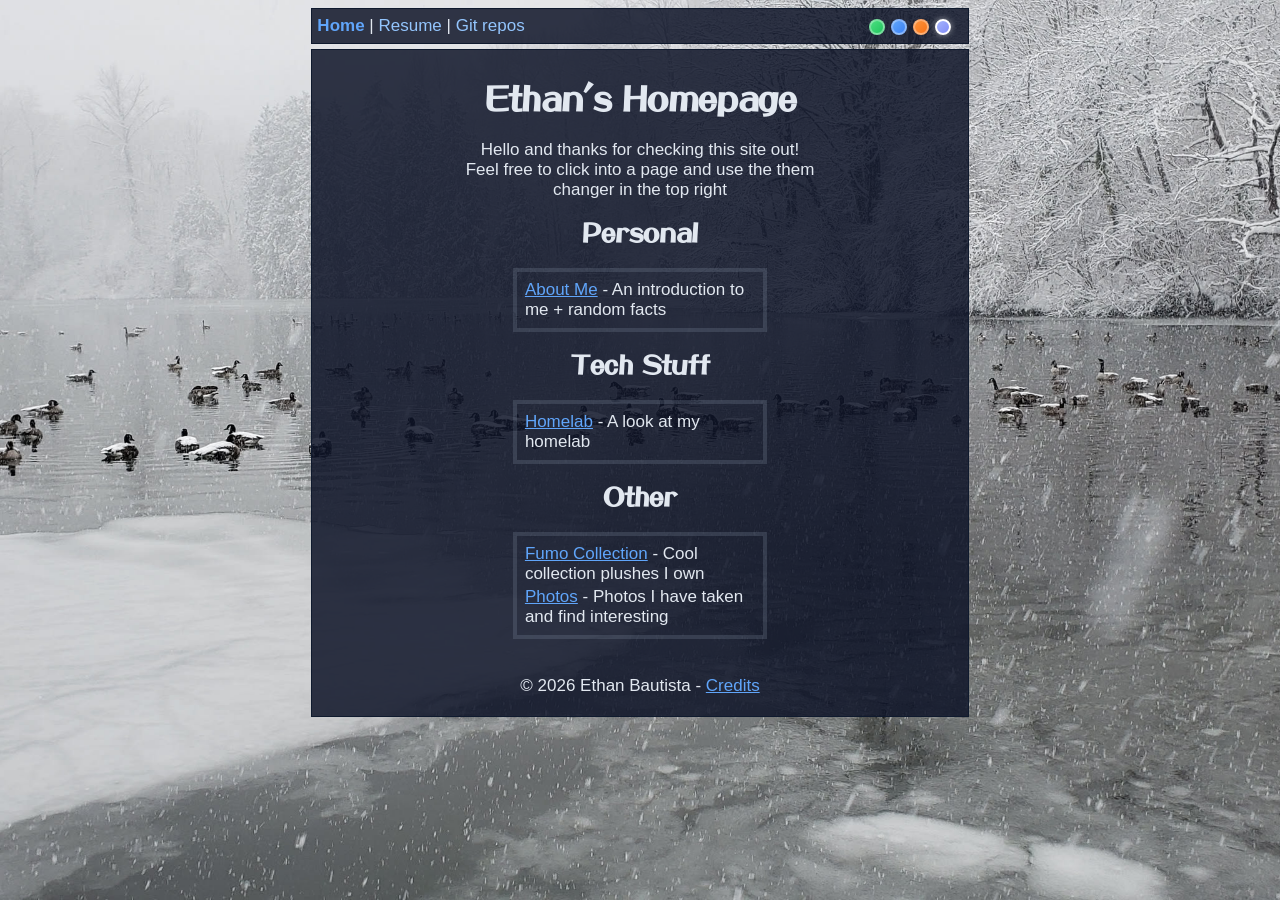
<file: index.html>
<!DOCTYPE html>
<html lang="en" class="season-winter">

<head>
    <meta charset="UTF-8">
    <meta name="viewport" content="width=device-width, initial-scale=1.0">
    <link rel="shortcut icon" href="/assets/theme/winter.ico">
    <link rel="stylesheet" href="/assets/css/style.css">
    <link rel="stylesheet" href="/assets/css/theme.css">
    <title>Home</title>
</head>

<body>
    <script>
        (function () {
            var saved = localStorage.getItem('theme-season');
            if (saved) {
                document.documentElement.className = 'season-' + saved;
            }
        })();
    </script>


    <nav>
        <div id="nav" class="layout">
            <div class="nav-left">
                <strong href="/">Home</strong> |
                <a href="/assets/files/resume.pdf">Resume</a> |
                <a href="https://git.ethanbtst.ca">Git repos</a>
            </div>
            <div id="theme-switcher" class="nav-right">
                <button class="theme-btn theme-spring" data-label="Spring"></button>
                <button class="theme-btn theme-summer" data-label="Summer"></button>
                <button class="theme-btn theme-fall" data-label="Fall"></button>
                <button class="theme-btn theme-winter" data-label="Winter"></button>
            </div>
        </div>
    </nav>

    <main>
        <div id="layout-content" class="layout">
            <h1>Ethan's Homepage</h1>

            <div class="content">
                <p class="centre">
                    Hello and thanks for checking this site out!<br>
                    Feel free to click into a page and use the them changer in the top right
                </p>

                <h2>Personal</h2>
                <ul class="homepage-list">
                    <li><a href="/about">About Me</a> - An introduction to me + random facts</li>
                </ul>

                <h2>Tech Stuff</h2>
                <ul class="homepage-list">
                    <li><a href="/homelab">Homelab</a> - A look at my homelab</li>
                </ul>

                <h2>Other</h2>
                <ul class="homepage-list">
                    <li><a href="/fumo">Fumo Collection</a> - Cool collection plushes I own</li>
                    <li><a href="/photos">Photos</a> - Photos I have taken and find interesting</li>
                </ul>
                <div id="credits">
                    <p class="credits">© 2026 Ethan Bautista - <a href="/credits">Credits</a></p>
                    
                </div>
            </div>
    </main>
    <script src="/assets/js/theme-picker.js"></script>
</body>

</html>
</file>
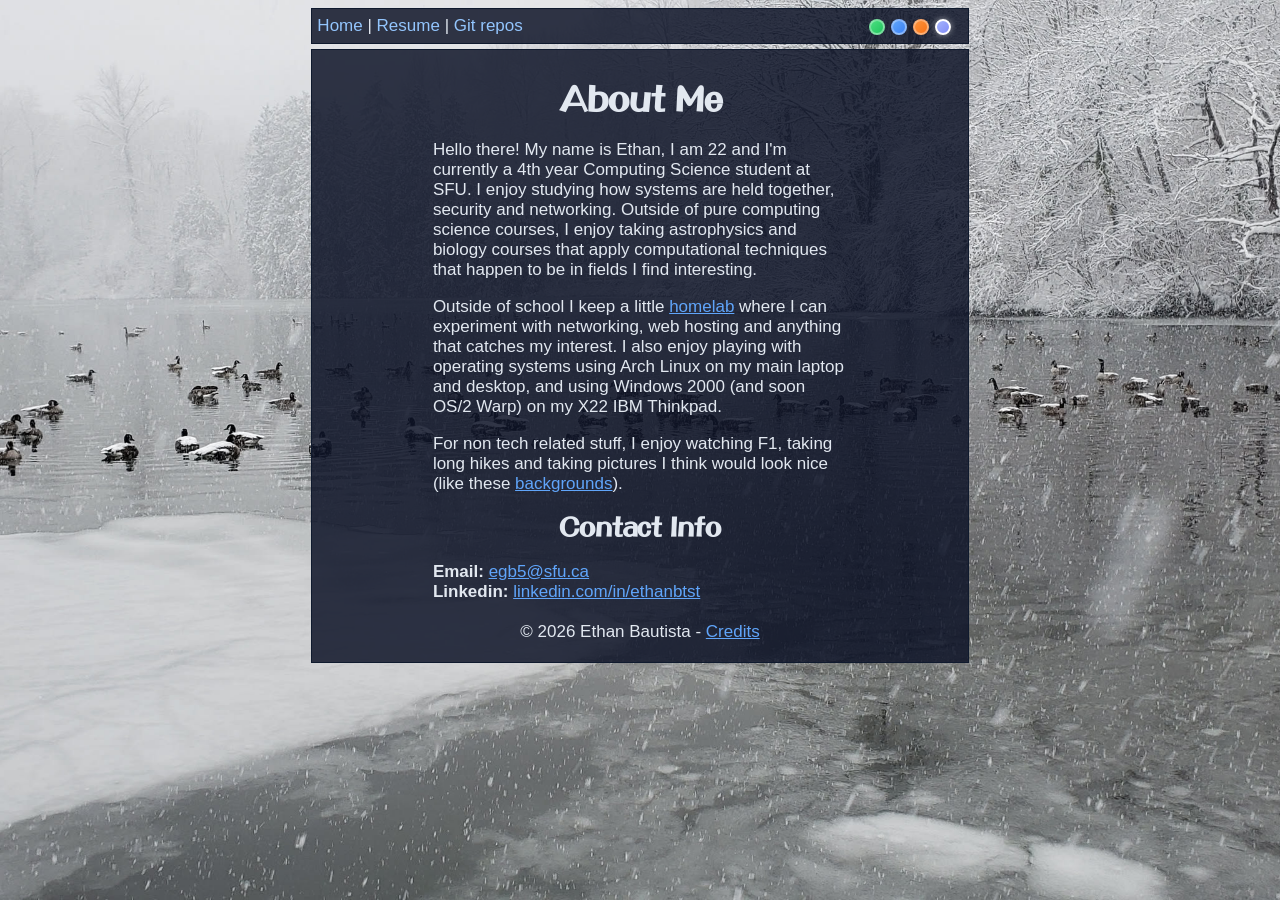
<file: about/index.html>
<!DOCTYPE html>
<html lang="en" class="season-winter">

<head>
    <meta charset="UTF-8">
    <meta name="viewport" content="width=device-width, initial-scale=1.0">
    <link rel="shortcut icon" href="/assets/theme/winter.ico">
    <link rel="stylesheet" href="/assets/css/style.css">
    <link rel="stylesheet" href="/assets/css/theme.css">
    <title>Home</title>
</head>

<body>
    <script>
        (function () {
            var saved = localStorage.getItem('theme-season');
            if (saved) {
                document.documentElement.className = 'season-' + saved;
            }
        })();
    </script>


    <nav>
        <div id="nav" class="layout">
            <div class="nav-left">
                <a href="/">Home</a> |
                <a href="/assets/files/resume.pdf">Resume</a> |
                <a href="https://git.ethanbtst.ca">Git repos</a>
            </div>
            <div id="theme-switcher" class="nav-right">
                <button class="theme-btn theme-spring" data-label="Spring"></button>
                <button class="theme-btn theme-summer" data-label="Summer"></button>
                <button class="theme-btn theme-fall" data-label="Fall"></button>
                <button class="theme-btn theme-winter" data-label="Winter"></button>
            </div>
        </div>
    </nav>

    <main>
        <div id="layout-content" class="layout">
            <h1>About Me</h1>

            <div class="content">
                <p>
                    Hello there! My name is Ethan, I am 22 and I'm currently a 4th year Computing 
                    Science student at SFU. I enjoy studying how systems are held together, security 
                    and networking. Outside of pure computing science courses, I enjoy taking 
                    astrophysics and biology courses that apply computational techniques that
                    happen to be in fields I find interesting.
                </p>
                <p>
                    Outside of school I keep a little <a href="/homelab">homelab</a> where I can
                    experiment with networking, web hosting and anything that catches my
                    interest. I also enjoy playing with operating systems using Arch Linux
                    on my main laptop and desktop, and using Windows 2000 (and soon OS/2 Warp) on
                    my X22 IBM Thinkpad.
                </p>
                <p>
                    For non tech related stuff, I enjoy watching F1, taking long hikes and
                    taking pictures I think would look nice (like these <a href="/photos">backgrounds</a>).
                </p>
            <h2>Contact Info</h2>

                <b>Email: </b><a href="mailto:egb5@sfu.ca">egb5@sfu.ca</a><br>
                <b>Linkedin: </b><a href="https://www.linkedin.com/in/ethanbtst"
                    target="_blank">linkedin.com/in/ethanbtst</a>
            </div>
            <div id="credits">
                <p class="credits">© 2026 Ethan Bautista - <a href="/credits">Credits</a></p>
            </div>
        </div>
    </main>
    <script src="/assets/js/theme-picker.js"></script>
</body>

</html>
</file>
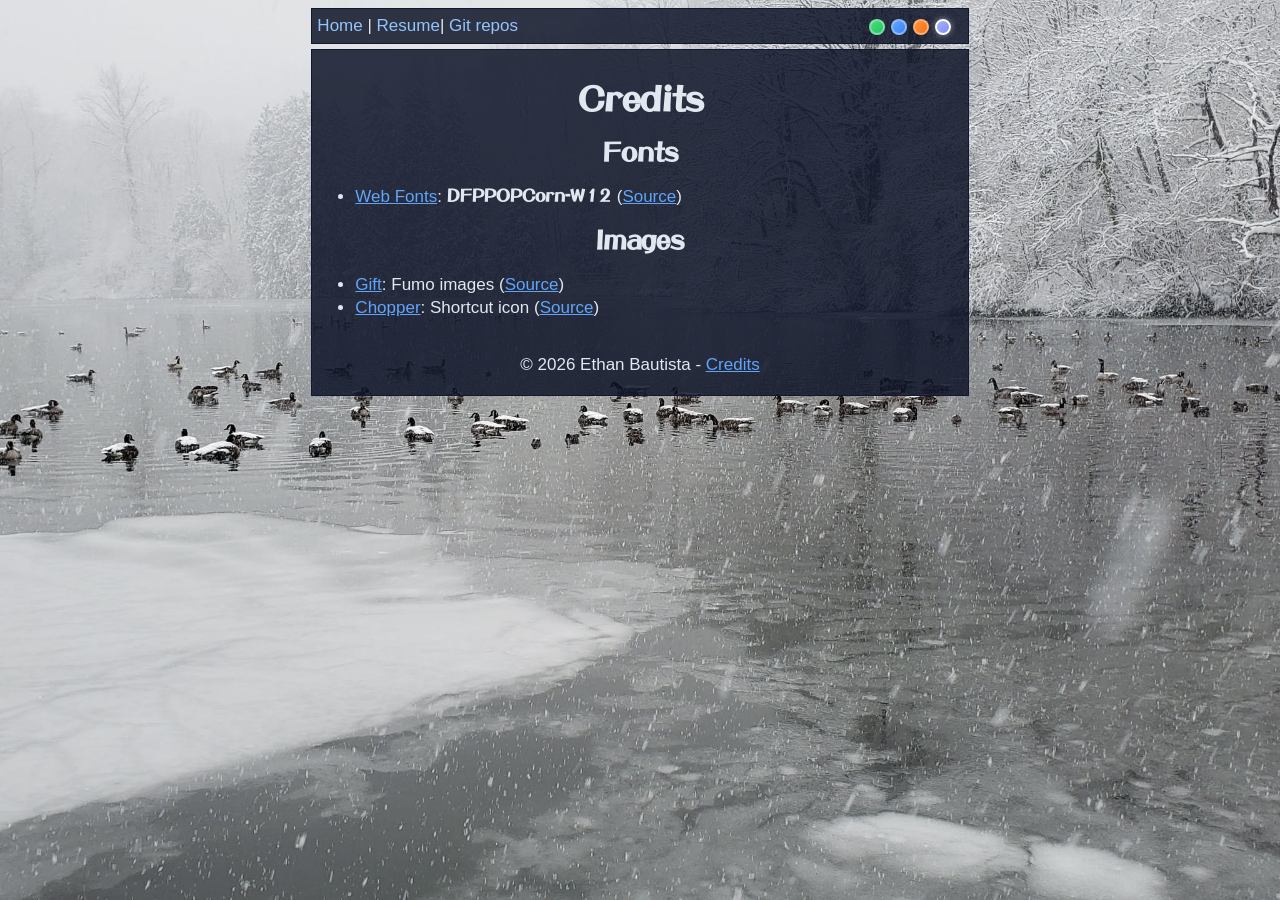
<file: credits/index.html>
<!DOCTYPE html>
<html lang="en" class="season-winter">

<head>
    <meta charset="UTF-8">
    <meta name="viewport" content="width=device-width, initial-scale=1.0">
    <link rel="shortcut icon" href="/assets/theme/winter.ico">
    <link rel="stylesheet" href="/assets/css/style.css">
    <link rel="stylesheet" href="/assets/css/theme.css">
    <title>Credits</title>
</head>

<body>
    <script>
        (function () {
            var saved = localStorage.getItem('theme-season');
            if (saved) {
                document.documentElement.className = 'season-' + saved;
            }
        })();
    </script>


    <nav>
        <div id="nav" class="layout">
            <div class="nav-left">
                <a href="/">Home</a> |
                <a href="/files/resume.pdf">Resume</a>|
                <a href="https://git.ethanbtst.ca">Git repos</a>
            </div>
            <div id="theme-switcher" class="nav-right">
                <button class="theme-btn theme-spring" data-label="Spring"></button>
                <button class="theme-btn theme-summer" data-label="Summer"></button>
                <button class="theme-btn theme-fall" data-label="Fall"></button>
                <button class="theme-btn theme-winter" data-label="Winter"></button>
            </div>
        </div>
    </nav>

    <main>
        <div id="layout-content" class="layout">
            <div>
            <h1>Credits</h1> 
            <h2>Fonts</h2>
            <ul>
                <li><a href="http://www.onlinewebfonts.com/fonts">Web Fonts</a>: <strong style="font-family: DFPPOPCorn-W12;">DFPPOPCorn-W12 </strong>(<a href="https://www.onlinewebfonts.com/download/a56f956c8246b0f4dd0c5b24fce859f1">Source</a>) </li>
            </ul>
            <h2>Images</h2>
            <ul>
                <li><a href="https://www.gift-gift.jp">Gift</a>: Fumo images (<a href="https://www.gift-gift.jp/production/detail/?tags=%E6%9D%B1%E6%96%B9Project">Source</a>)</li>
                <li><a href="https://www.pixiv.net/en/users/26734">Chopper</a>: Shortcut icon (<a href="https://www.pixiv.net/en/artworks/8935090">Source</a>)</li>
            </ul>
            <div id="credits">
                <p class="credits">© 2026 Ethan Bautista - <a href="/credits">Credits</a></p>
            </div>

        </div>
    </main>
    <script src="/assets/js/theme-picker.js"></script>
</body>

</html>
</file>
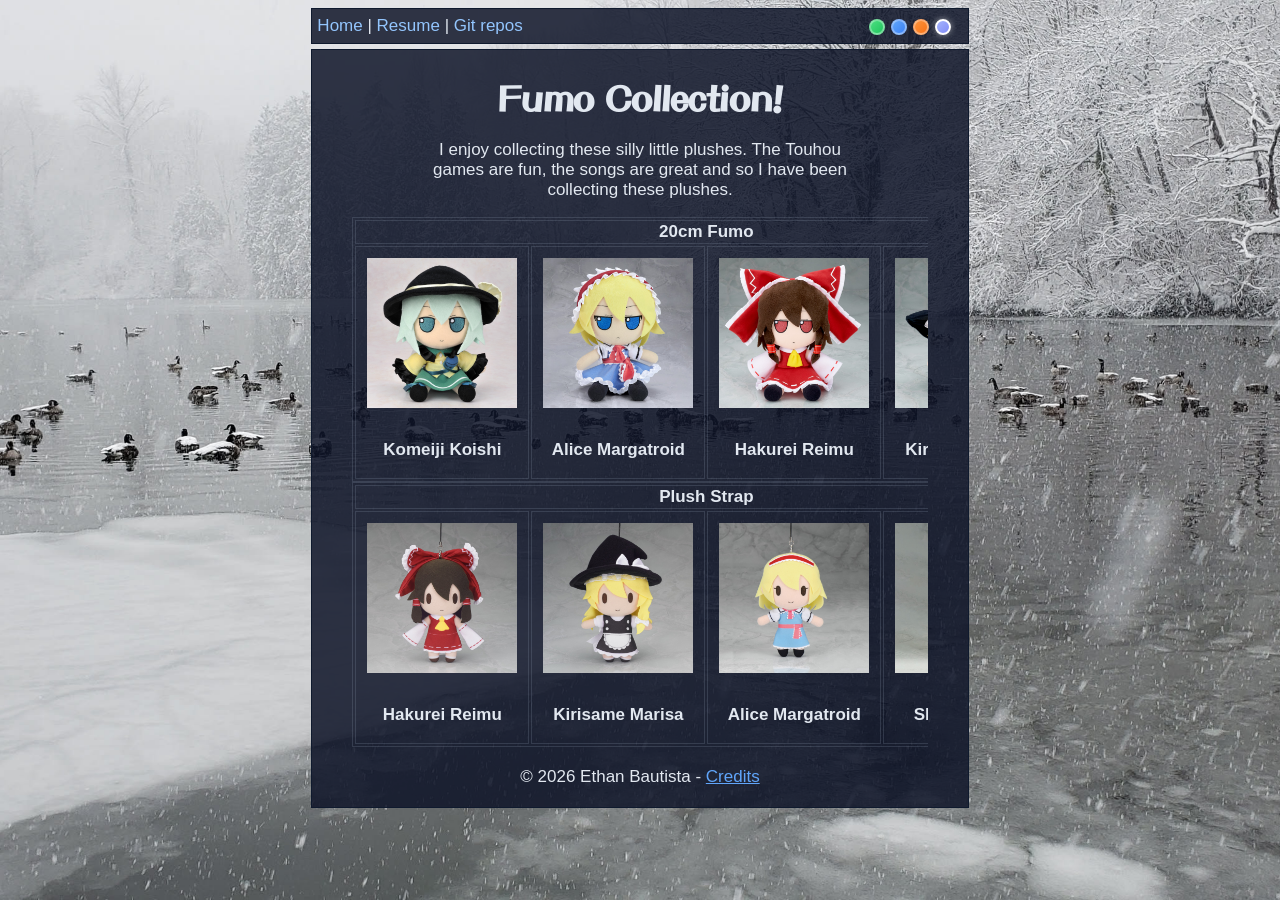
<file: fumo/index.html>
<!DOCTYPE html>
<html lang="en" class="season-winter">

<head>
  <meta charset="UTF-8">
  <meta name="viewport" content="width=device-width, initial-scale=1.0">
  <link rel="shortcut icon" href="/assets/theme/winter.ico">
  <link rel="stylesheet" href="/assets/css/style.css">
  <link rel="stylesheet" href="/assets/css/theme.css">
  <link rel="stylesheet" href="/assets/css/table.css">
  <title>Other</title>
</head>

<body>
  <script>
    (function () {
      var saved = localStorage.getItem('theme-season');
      if (saved) {
        document.documentElement.className = 'season-' + saved;
      }
    })();
  </script>


  <nav>
    <div id="nav" class="layout">
      <div class="nav-left">
        <div class="nav-left">
          <a href="/">Home</a> |
          <a href="/assets/files/resume.pdf">Resume</a> |
                <a href="https://git.ethanbtst.ca">Git repos</a>
        </div>
      </div>
      <div id="theme-switcher" class="nav-right">
        <button class="theme-btn theme-spring" data-label="Spring"></button>
        <button class="theme-btn theme-summer" data-label="Summer"></button>
        <button class="theme-btn theme-fall" data-label="Fall"></button>
        <button class="theme-btn theme-winter" data-label="Winter"></button>
      </div>
    </div>
  </nav>

  <main>
    <div id="layout-content" class="layout">
      <h1>Fumo Collection!</h1>
      </header>

      <p class="content centre">I enjoy collecting these silly little plushes. 
        The Touhou games are fun, the songs are great and so I have been collecting these plushes.</p>

      <div id="fumo_chart">
        <div class="overflow">
          <table>
            <thead>
              <tr>
                <th colspan="100">20cm Fumo</th>
              </tr>
            </thead>
            <tr>
              <th><img class="fumo" src="/assets/images/fumo/fumo_koishi.jpg" width="150px">
                <p>Komeiji Koishi</p>
              </th>
              <th><img class="fumo" src="/assets/images/fumo/fumo_alice.jpg" width="150px">
                <p>Alice Margatroid</p>
              </th>

              <th><img class="fumo" src="/assets/images/fumo/fumo_reimu.jpg" width="150px">
                <p>Hakurei Reimu</p>
              </th>
              <th><img class="fumo" src="/assets/images/fumo/fumo_marisa.jpg" width="150px">
                <p>Kirisame Marisa</p>
              </th>
            </tr>
          </table>
        </div>
        <div class="overflow">
          <table>
            <thead>
              <tr>
                <th colspan="100">Plush Strap</th>
              </tr>
            </thead>
            <tr>
              <th><img class="fumo" src="/assets/images/fumo/mini_reimu.jpg" width="150px">
                <p>Hakurei Reimu</p>
              </th>
              <th><img class="fumo" src="/assets/images/fumo/mini_marisa.jpg" width="150px">
                <p>Kirisame Marisa</p>
              </th>
              <th><img class="fumo" src="/assets/images/fumo/mini_alice.jpg" width="150px">
                <p>Alice Margatroid</p>
              </th>
              <th><img class="fumo" src="/assets/images/fumo/mini_shanghai.jpg" width="150px">
                <p>Shanghai Doll</p>
              </th>
            </tr>
          </table>
        </div>
      </div>

      </section>
      <div id="credits">
        <p class="credits">© 2026 Ethan Bautista - <a href="/credits">Credits</a></p>
      </div>
    </div>
  </main>
  <script src="/assets/js/theme-picker.js"></script>
</body>

</html>
</file>
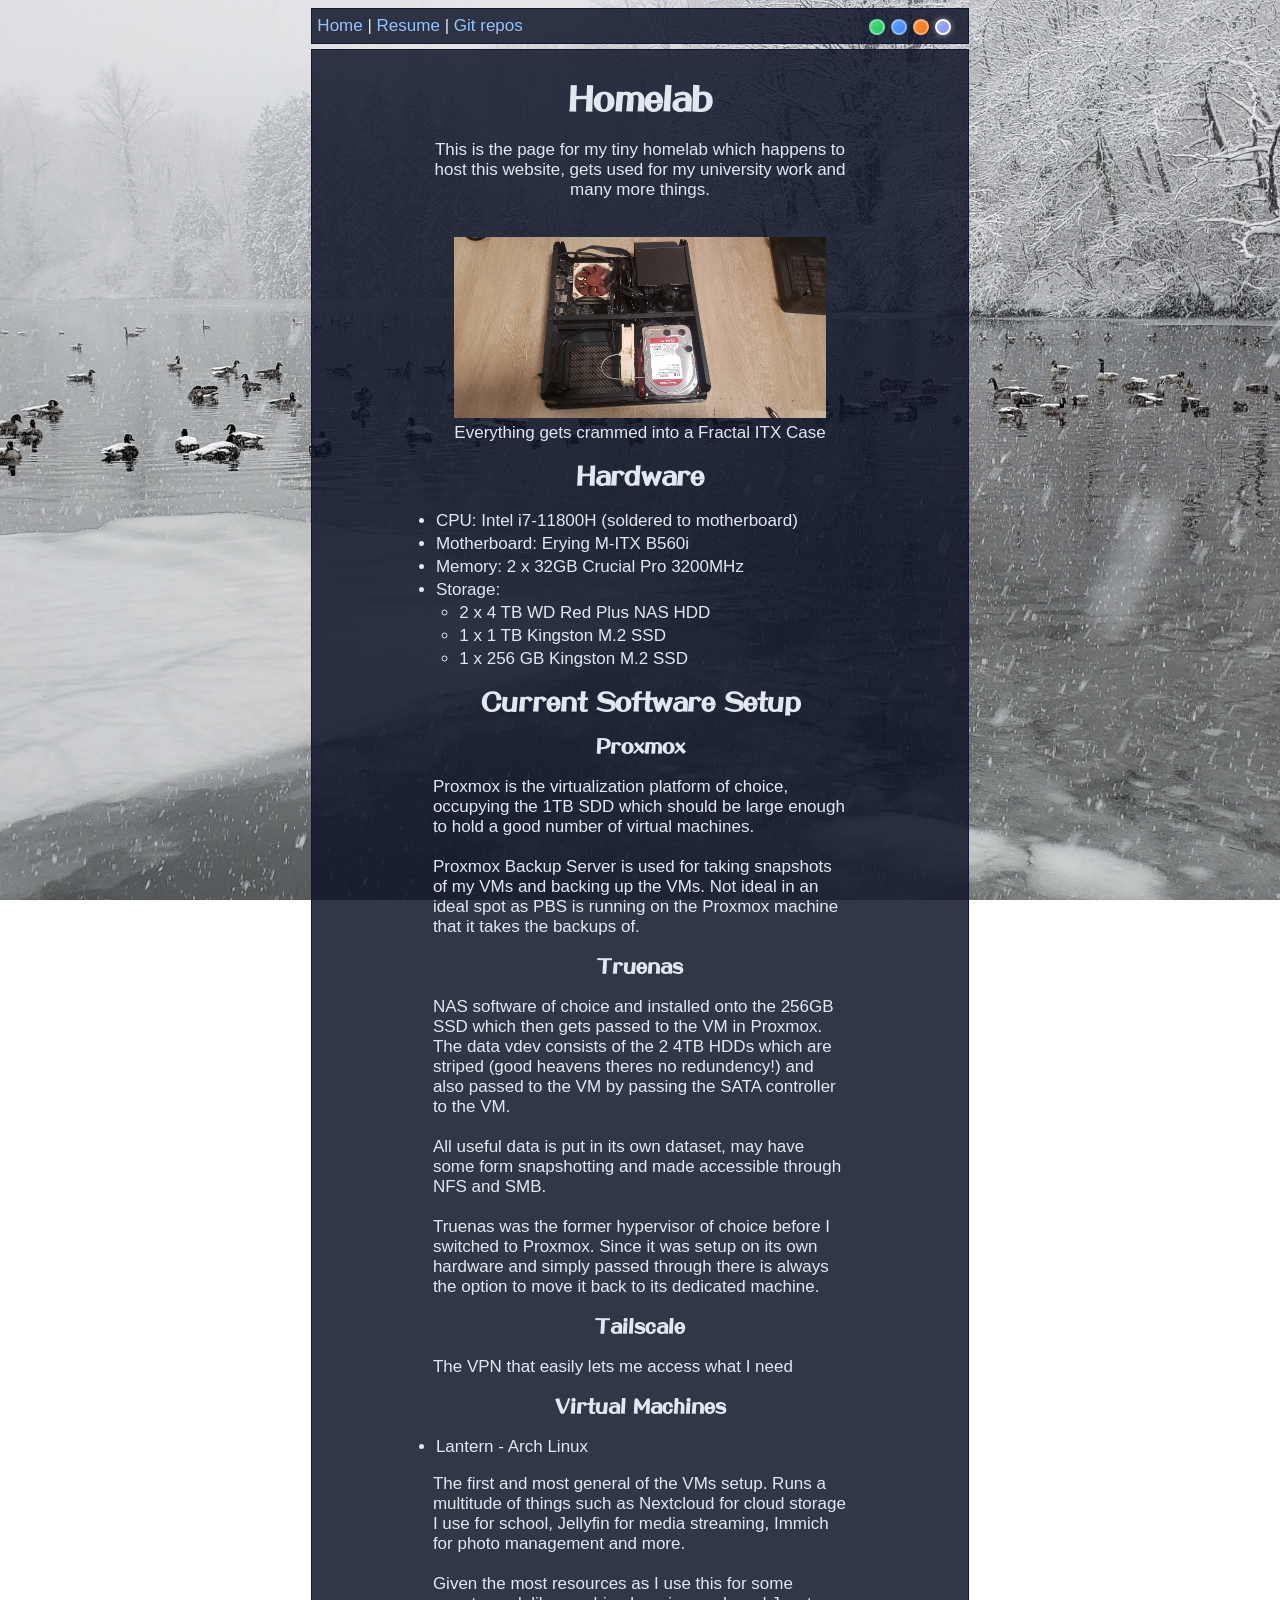
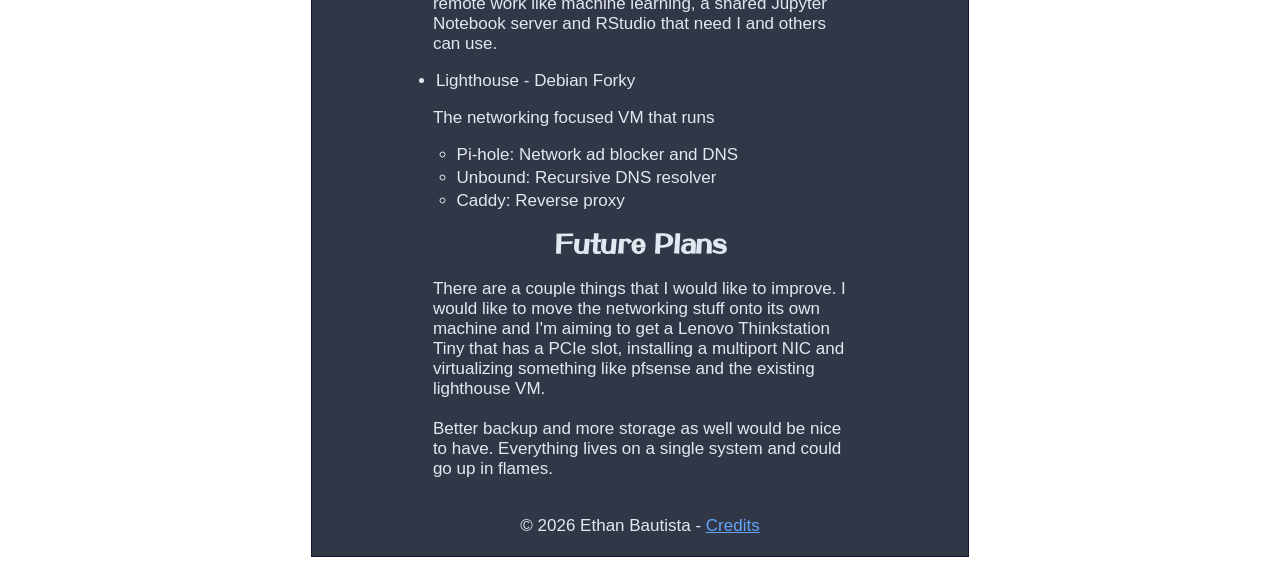
<file: homelab/index.html>
<!DOCTYPE html>
<html lang="en" class="season-winter">

<head>
    <meta charset="UTF-8">
    <meta name="viewport" content="width=device-width, initial-scale=1.0">
    <link rel="shortcut icon" href="/assets/theme/winter.ico">
    <link rel="stylesheet" href="/assets/css/style.css">
    <link rel="stylesheet" href="/assets/css/theme.css">
    <title>Homelab</title>
</head>

<body>
    <script>
        (function () {
            var saved = localStorage.getItem('theme-season');
            if (saved) {
                document.documentElement.className = 'season-' + saved;
            }
        })();
    </script>


    <nav>
        <div id="nav" class="layout">
            <div class="nav-left">
                <a href="/">Home</a> |
                <a href="/assets/files/resume.pdf">Resume</a> |
                <a href="https://git.ethanbtst.ca">Git repos</a>
            </div>
            <div id="theme-switcher" class="nav-right">
                <button class="theme-btn theme-spring" data-label="Spring"></button>
                <button class="theme-btn theme-summer" data-label="Summer"></button>
                <button class="theme-btn theme-fall" data-label="Fall"></button>
                <button class="theme-btn theme-winter" data-label="Winter"></button>
            </div>
        </div>
    </nav>

    <main>
        <div id="layout-content" class="layout">
            <div class="content">
                <h1>Homelab</h1>

                <p class="centre">
                    This is the page for my tiny homelab which
                    happens to host this website, gets used for my university work and many more
                    things.
                </p>
                <br>

                <img src="/assets/images/homelab.jpeg" width="90%" style="padding-left: 5%; padding-right: 5%" />
                <p style="margin-top: 0%;" class="centre">Everything gets crammed into a Fractal ITX Case</p>
                <h2>Hardware</h2>
                <ul>
                    <li>CPU: Intel i7-11800H (soldered to motherboard)</li>
                    <li>Motherboard: Erying M-ITX B560i</li>
                    <li>Memory: 2 x 32GB Crucial Pro 3200MHz</li>
                    <li>
                        Storage:
                        <ul class="inner">
                            <li>2 x 4 TB WD Red Plus NAS HDD</li>
                            <li>1 x 1 TB Kingston M.2 SSD</li>
                            <li>1 x 256 GB Kingston M.2 SSD</li>
                        </ul>
                    </li>
                </ul>

                <h2>Current Software Setup</h2>

                <h3>Proxmox</h3>
                <p>
                    Proxmox is the virtualization platform of choice, occupying the 1TB SDD
                    which should be large enough to hold a good number of virtual machines.
                    <br /><br />
                    Proxmox Backup Server is used for taking snapshots of my VMs and backing up
                    the VMs. Not ideal in an ideal spot as PBS is running on the Proxmox machine
                    that it takes the backups of.
                </p>

                <h3>Truenas</h3>

                <p>
                    NAS software of choice and installed onto the 256GB SSD which then gets passed
                    to the VM in Proxmox. The data vdev consists of the 2 4TB HDDs which are striped
                    (good heavens theres no redundency!) and also passed to the VM by passing the
                    SATA controller to the VM.
                    <br /><br />
                    All useful data is put in its own dataset, may have some form snapshotting and
                    made accessible through NFS and SMB.
                    <br /><br />
                    Truenas was the former hypervisor of choice before I switched to Proxmox. Since
                    it was setup on its own hardware and simply passed through there is always the
                    option to move it back to its dedicated machine.
                </p>
                <h3>Tailscale</h3>
                <p>The VPN that easily lets me access what I need</p>

                <h3>Virtual Machines</h3>
                <ul>
                    <li>Lantern - Arch Linux</li>
                    <p>
                        The first and most general of the VMs setup. Runs a multitude of things
                        such as Nextcloud for cloud storage I use for school, Jellyfin for media
                        streaming, Immich for photo management and more.
                        <br /><br />
                        Given the most resources as I use this for some remote work like machine
                        learning, a shared Jupyter Notebook server and RStudio that need I and
                        others can use.
                    </p>

                    <li>Lighthouse - Debian Forky</li>
                    <p>The networking focused VM that runs</p>
                    <ul class="inner">
                        <li>Pi-hole: Network ad blocker and DNS</li>
                        <li>Unbound: Recursive DNS resolver</li>
                        <li>Caddy: Reverse proxy</li>
                    </ul>
                </ul>

                <h2>Future Plans</h2>
                <p>
                    There are a couple things that I would like to improve. I would like to move
                    the networking stuff onto its own machine and I'm aiming to get a Lenovo
                    Thinkstation Tiny that has a PCIe slot, installing a multiport NIC and
                    virtualizing something like pfsense and the existing lighthouse VM.
                    <br /><br />
                    Better backup and more storage as well would be nice to have. Everything
                    lives on a single system and could go up in flames.
                </p>
                <div id="credits">
                    <p class="credits">© 2026 Ethan Bautista - <a href="/credits">Credits</a></p>
                </div>
            </div>
        </div>
    </main>
    <script src="/assets/js/theme-picker.js"></script>
</body>

</html>
</file>
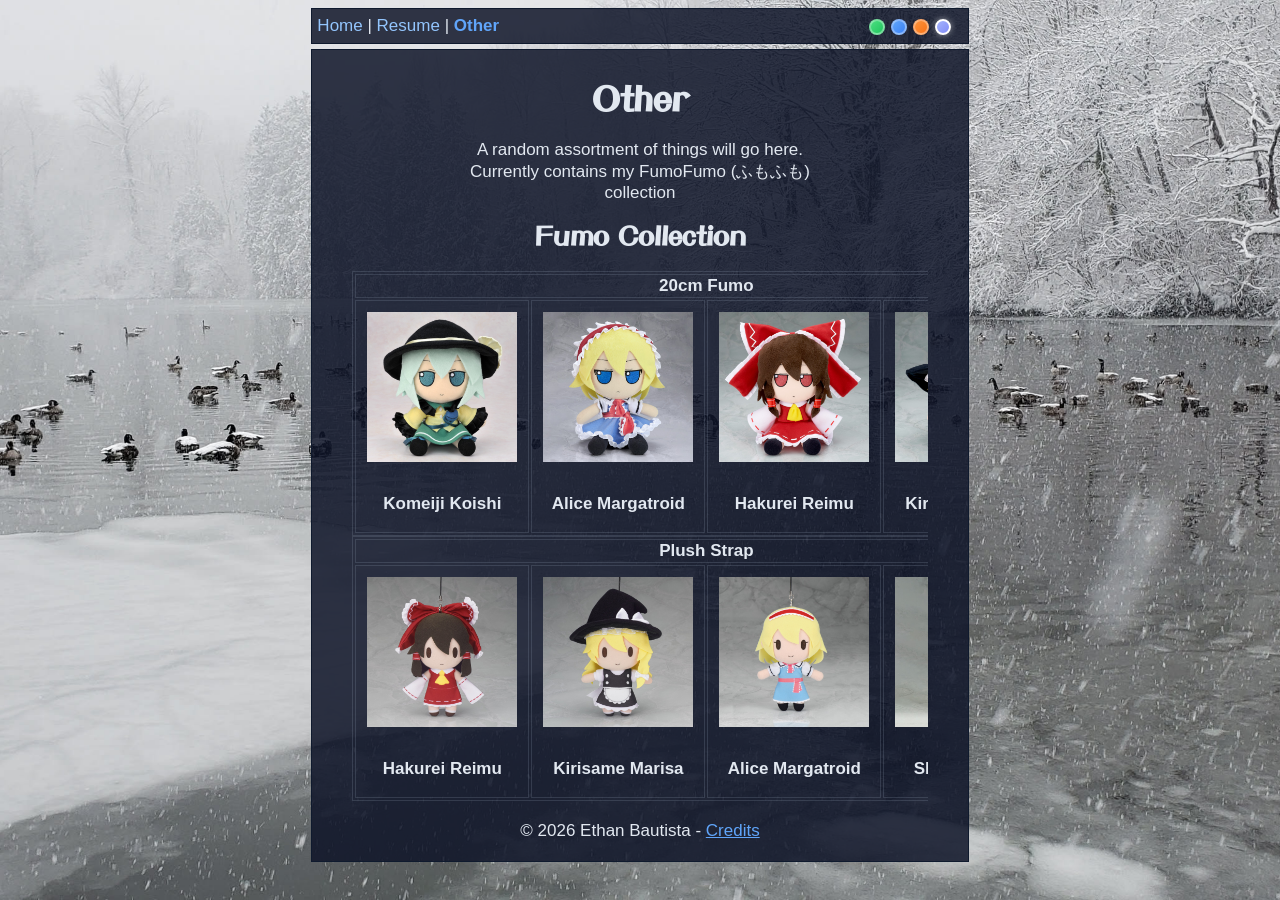
<file: other/index.html>
<!DOCTYPE html>
<html lang="en" class="season-winter">

<head>
  <meta charset="UTF-8">
  <meta name="viewport" content="width=device-width, initial-scale=1.0">
  <link rel="shortcut icon" href="/assets/theme/winter.ico">
  <link rel="stylesheet" href="/assets/css/style.css">
  <link rel="stylesheet" href="/assets/css/theme.css">
  <link rel="stylesheet" href="/assets/css/table.css">
  <title>Other</title>
</head>

<body>
  <script>
    (function () {
      var saved = localStorage.getItem('theme-season');
      if (saved) {
        document.documentElement.className = 'season-' + saved;
      }
    })();
  </script>


  <nav>
    <div id="nav" class="layout">
      <div class="nav-left">
        <div class="nav-left">
          <a href="/">Home</a> |
          <a href="/assets/files/resume.pdf">Resume</a> |
          <strong href="/other">Other</strong>
        </div>
      </div>
      <div id="theme-switcher" class="nav-right">
        <button class="theme-btn theme-spring" data-label="Spring"></button>
        <button class="theme-btn theme-summer" data-label="Summer"></button>
        <button class="theme-btn theme-fall" data-label="Fall"></button>
        <button class="theme-btn theme-winter" data-label="Winter"></button>
      </div>
    </div>
  </nav>

  <main>
    <div id="layout-content" class="layout">
      <h1>Other</h1>
      </header>

      <p class="content centre">A random assortment of things will go here.<br> Currently contains my FumoFumo (ふもふも)
        collection</p>

      <h2>Fumo Collection</h2>

      <div id="fumo_chart">
        <div class="overflow">
          <table>
            <thead>
              <tr>
                <th colspan="100">20cm Fumo</th>
              </tr>
            </thead>
            <tr>
              <th><img class="fumo" src="/assets/images/fumo/fumo_koishi.jpg" width="150px">
                <p>Komeiji Koishi</p>
              </th>
              <th><img class="fumo" src="/assets/images/fumo/fumo_alice.jpg" width="150px">
                <p>Alice Margatroid</p>
              </th>

              <th><img class="fumo" src="/assets/images/fumo/fumo_reimu.jpg" width="150px">
                <p>Hakurei Reimu</p>
              </th>
              <th><img class="fumo" src="/assets/images/fumo/fumo_marisa.jpg" width="150px">
                <p>Kirisame Marisa</p>
              </th>
            </tr>
          </table>
        </div>
        <div class="overflow">
          <table>
            <thead>
              <tr>
                <th colspan="100">Plush Strap</th>
              </tr>
            </thead>
            <tr>
              <th><img class="fumo" src="/assets/images/fumo/mini_reimu.jpg" width="150px">
                <p>Hakurei Reimu</p>
              </th>
              <th><img class="fumo" src="/assets/images/fumo/mini_marisa.jpg" width="150px">
                <p>Kirisame Marisa</p>
              </th>
              <th><img class="fumo" src="/assets/images/fumo/mini_alice.jpg" width="150px">
                <p>Alice Margatroid</p>
              </th>
              <th><img class="fumo" src="/assets/images/fumo/mini_shanghai.jpg" width="150px">
                <p>Shanghai Doll</p>
              </th>
            </tr>
          </table>
        </div>
      </div>

      </section>
      <div id="credits">
        <p class="credits">© 2026 Ethan Bautista - <a href="/credits">Credits</a></p>
      </div>
    </div>
  </main>
  <script src="/assets/js/theme-picker.js"></script>
</body>

</html>
</file>
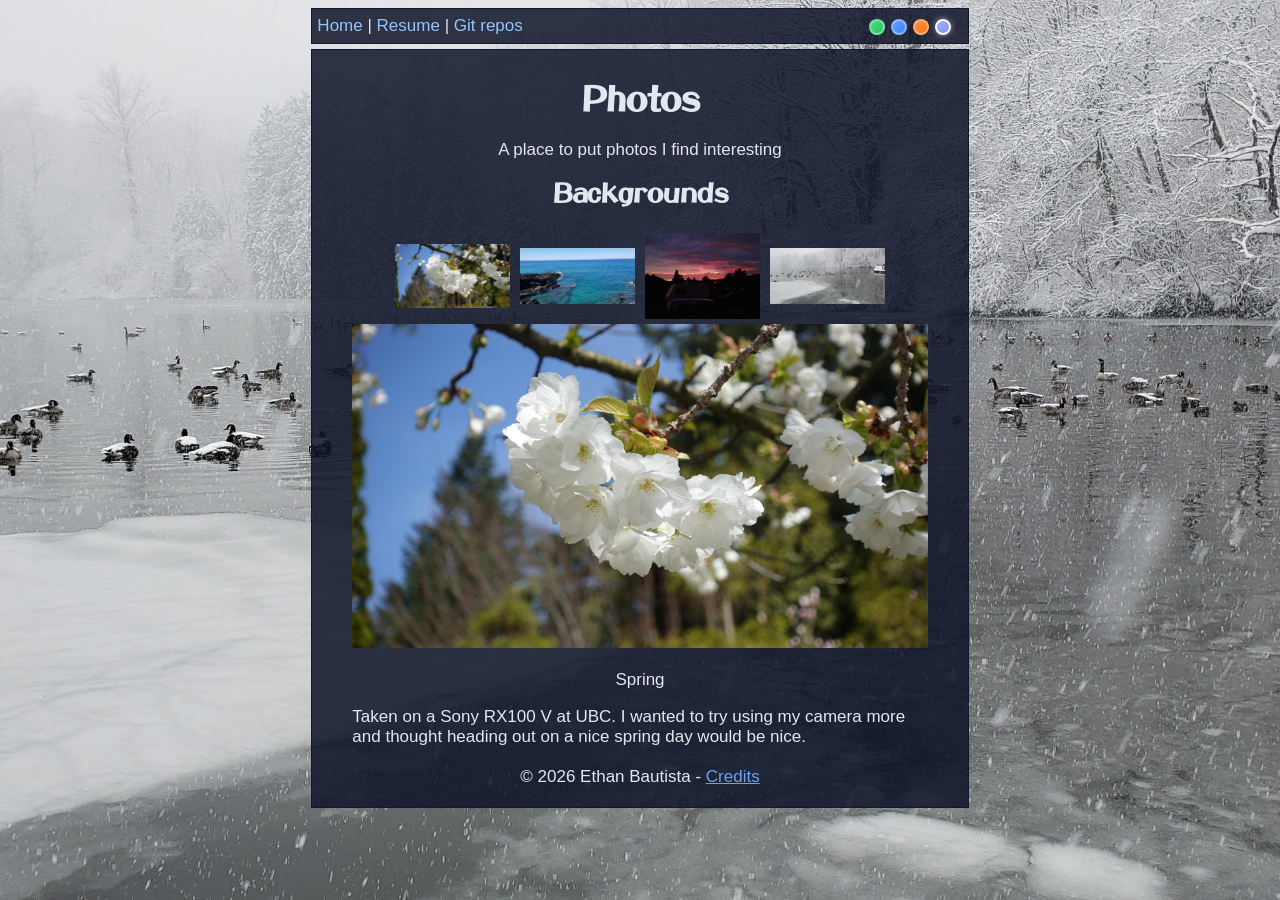
<file: photos/index.html>
<!DOCTYPE html>
<html lang="en" class="season-winter">

<head>
    <meta charset="UTF-8">
    <meta name="viewport" content="width=device-width, initial-scale=1.0">
    <link rel="shortcut icon" href="/assets/theme/winter.ico">
    <link rel="stylesheet" href="/assets/css/style.css">
    <link rel="stylesheet" href="/assets/css/theme.css">
    <link rel="stylesheet" href="/assets/css/photos.css">
    <title>Photos</title>
</head>

<body>
    <script>
        (function () {
            var saved = localStorage.getItem('theme-season');
            if (saved) {
                document.documentElement.className = 'season-' + saved;
            }
        })();
    </script>


    <nav>
        <div id="nav" class="layout">
            <div class="nav-left">
                <a href="/">Home</a> |
                <a href="/files/resume.pdf">Resume</a> |
                <a href="https://git.ethanbtst.ca">Git repos</a>
            </div>
            <div id="theme-switcher" class="nav-right">
                <button class="theme-btn theme-spring" data-label="Spring"></button>
                <button class="theme-btn theme-summer" data-label="Summer"></button>
                <button class="theme-btn theme-fall" data-label="Fall"></button>
                <button class="theme-btn theme-winter" data-label="Winter"></button>
            </div>
        </div>
    </nav>

    <main>
        <div id="layout-content" class="layout">

            <h1>Photos</h1>
            <p class="centre">A place to put photos I find interesting</p>
            <h2>Backgrounds</h2>

            <div class="pic-holder" style="align-items: center;">
                <img class="pic-picker" alt="spring" src="/assets/theme/spring-bg.jpg" onclick="switchPic(this);">
                <img class="pic-picker" alt="summer" src="/assets/theme/summer-bg.jpg" onclick="switchPic(this);">
                <img class="pic-picker" alt="fall" src="/assets/theme/fall-bg.jpg" onclick="switchPic(this);">
                <img class="pic-picker" alt="winter" src="/assets/theme/winter-bg.jpg" onclick="switchPic(this);">
            </div>

            <img id="pic-picked" src="/assets/theme/spring-bg.jpg">

            <div id="spring-desc" class="active-desc">
                <p style="text-align: center;">Spring</p>
                Taken on a Sony RX100 V at UBC. I wanted to try using my camera
                more and thought heading out on a nice spring day would be nice.
            </div>

            <div id="summer-desc" class="inactive-desc">
                <p style="text-align: center;">Summer</p>
                Taken on my Samsung S9 while in Hawaii. I was out on a walk
                along the coast while my family stayed by the beach.
            </div>

            <div id="fall-desc" class="inactive-desc">
                <p style="text-align: center;">Fall</p>
                Taken on my Samsung J1 outside of my old house. For a 5 MP
                camera, I quite like this photo and the colouring between the
                red and blue of the clouds.
            </div>

            <div id="winter-desc" class="inactive-desc">
                <p style="text-align: center;">Winter</p>
                Taken on my Samsung S9 during a FedEx snowday. While stuck on
                the SkyTrain at 6:20 AM I got a call telling me work was cancelled.
                After that I went for a walk at Rocky Point Park to enjoy the piles
                of fresh snow and be the first leave footprints on the trails.
            </div>

            <div id="credits">
                <p class="credits">© 2026 Ethan Bautista - <a href="/credits">Credits</a></p>
            </div>

    </main>
    <script src="/assets/js/theme-picker.js"></script>
    <script src="/assets/js/photos.js"></script>
</body>

</html>
</file>
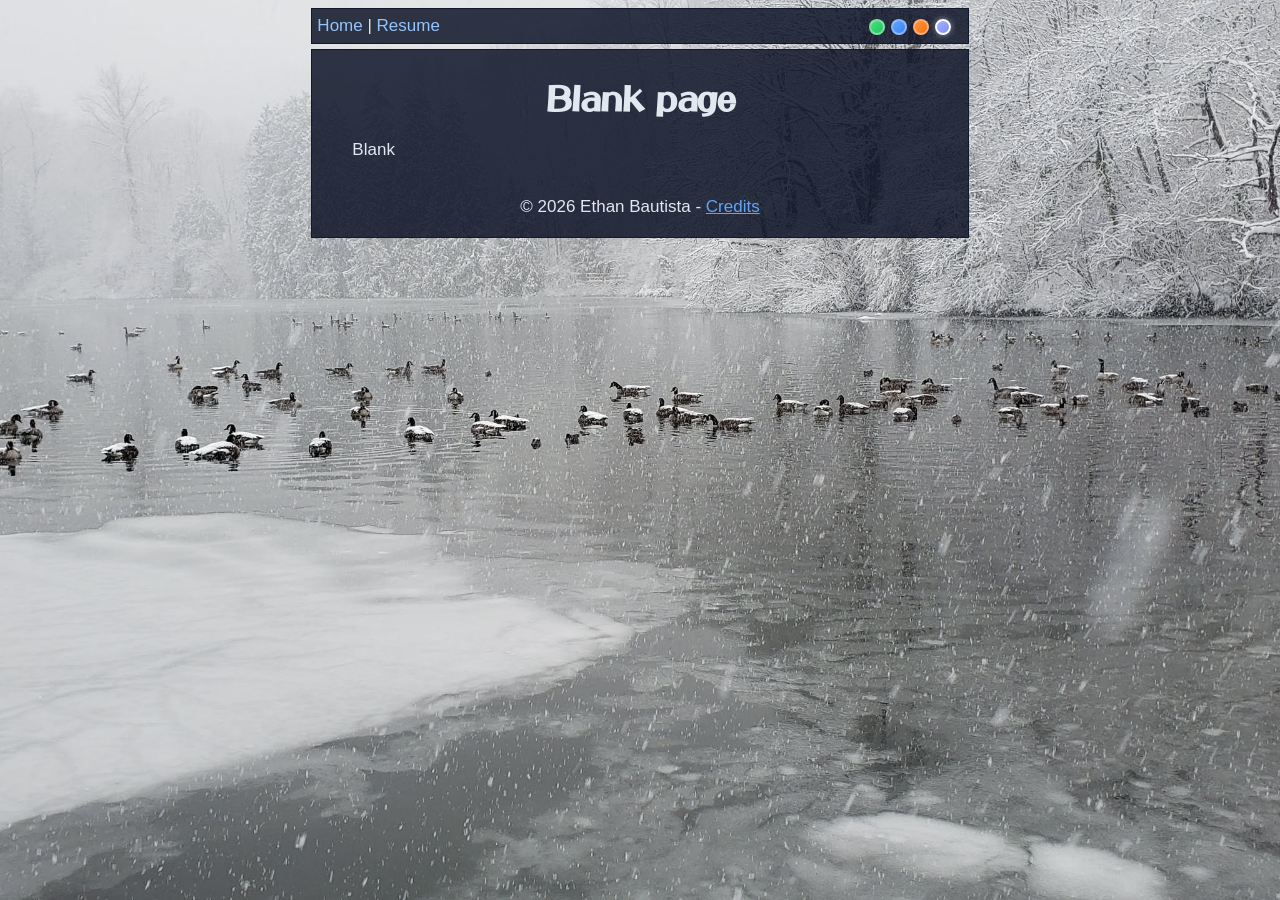
<file: assets/blank.html>
<!DOCTYPE html>
<html lang="en" class="season-winter">

<head>
    <meta charset="UTF-8">
    <meta name="viewport" content="width=device-width, initial-scale=1.0">
    <link rel="shortcut icon" href="/assets/theme/winter.ico">
    <link rel="stylesheet" href="/assets/css/style.css">
    <link rel="stylesheet" href="/assets/css/theme.css">
    <title>Blank</title>
</head>

<body>
    <script>
        (function () {
            var saved = localStorage.getItem('theme-season');
            if (saved) {
                document.documentElement.className = 'season-' + saved;
            }
        })();
    </script>


    <nav>
        <div id="nav" class="layout">
            <div class="nav-left">
                <a href="/">Home</a> |
                <a href="/files/resume.pdf">Resume</a>
            </div>
            <div id="theme-switcher" class="nav-right">
                    <button class="theme-btn theme-spring" data-label="Spring"></button>
                    <button class="theme-btn theme-summer" data-label="Summer"></button>
                    <button class="theme-btn theme-fall" data-label="Fall"></button>
                    <button class="theme-btn theme-winter" data-label="Winter"></button>
            </div>
        </div>
    </nav>

    <main>
        <div id="layout-content" class="layout">

            <h1>Blank page</h1>
            <p>
                Blank
            </p>

            <div id="credits">
                <p class="credits">© 2026 Ethan Bautista - <a href="/credits">Credits</a></p>
            </div>

        </div>
    </main>
    <script src="/assets/js/theme-picker.js"></script>
</body>

</html>
</file>
<file: assets/css/style.css>
@font-face {
  font-family:DFPPOPCorn-W12;
  font-style:normal;
  font-display:swap;
  src:url(/assets/css/DFPPOPCorn-W12.woff) format("woff")
}

:root {
    /* Default / Winter theme colors */
    --header-color: #0f1a2e;
    --menu-color: #0f1e3ceb;
    --bg-color: #142850bf;

    --menu-category-color: #93c5fd;
    --menu-current-color: #60a5fa;
    --menu-item-color: #cbd5e1;
    --menu-link-hover: #f472b6;

    --content-bg: #0f1428d9;
    --content-text: #e2e8f0;
    --content-link: #60a5fa;
    --border-color: #94a3b833;

}

/* General stuff */
body {
    font-family: -apple-system, BlinkMacSystemFont, Roboto, Helvetica, Arial, sans-serif;
    background-attachment: fixed;
    background-repeat: no-repeat;
    background-size: cover;
    background-position: center;
}

.layout {
    font-size: 17px;

    margin-left: 24%;
    margin-right: 24%;
    margin-top: 5px;
    margin-bottom: 5px;

    padding-left: 5px;
    padding-right: 5px;

    border: 1px solid var(--header-color);
    background-color: var(--content-bg);
    color: var(--content-text);
}



a { color: var(--content-link) }
a:hover,
a:hover > tt {
    color: var(--menu-link-hover);
}


/* Nav */

div#nav{
    display: flex;
    align-items: center;
    justify-content: space-between;
}

div .nav-left {
    text-align: left;
}

nav div a {
    text-decoration: none;
    color: var(--menu-category-color);
}

nav div strong {
    color: var(--menu-current-color);
    font-weight: 600;
}

div .nav-right {
    text-align: right;
}


/* Main content */

.homepage-list {
    list-style: none;
    border: 4px solid var(--border-color);
    margin-left: 80px;
    margin-right: 80px;
    padding: 5px;
}

div#layout {
    padding-bottom: 0;
    display: inline-block;
}

#layout-content {
    padding-left: 40px;
    padding-right: 40px;
    padding-top: 10px;
    padding-bottom: 20px;
}

.centre {
    text-align: center;
    padding: 0;
}

.content {
    padding-left: 14%;
    padding-right: 14%;
}

h1, h2, h3, h4{
    font-family: DFPPOPCorn-W12;
    text-align: center;
}

div#credits {
    text-align: center;
    padding-top: 20px;
    position: relative;
}

.credits {
    margin: 0;
    text-decoration: none;
}

ul {
    padding-left: 0px;
}

ul.inner {
    padding-left: 5%;
}

li {
    margin: 3px;
}

/* Small screen stuff */
@media screen and (max-width: 1000px) {
    .layout {
        margin-left: 5%;
        margin-right: 5%;
        font-size: 14px;
    }

    .content {
        padding-left: 0%;
        padding-right: 0%;    
    }

    .homepage-list {
        margin-left: 0%;
        margin-right: 0%;
    }
}
</file>
<file: assets/css/theme.css>
/* Spring theme */
html.season-spring {
    --header-color: #0b3d1a;
    --menu-color: #0a4623eb;
    --bg-color: #145a2da6;

    --menu-category-color: #86efac;
    --menu-current-color: #4ade80;
    --menu-item-color: #bbf7d0;
    --menu-link-hover: #fb7185;

    --content-bg: #0a3214d9;
    --content-text: #dcfce7;
    --content-link: #4ade80;
    --border-color: #86efac26;
}

/* Summer theme */
html.season-summer {
    --header-color: #0c2d5e;
    --menu-color: #0a2d5aeb;
    --bg-color: #0f3c78b3;

    --menu-category-color: #fde68a;
    --menu-current-color: #fbbf24;
    --menu-item-color: #fef3c7;
    --menu-link-hover: #fb923c;

    --content-bg: #0a234bd9;
    --content-text: #fef3c7;
    --content-link: #fbbf24;
    --border-color: #fde68a26;
}

/* Fall theme */
html.season-fall {
    --header-color: #3d1f0b;
    --menu-color: #3c1e0aeb;
    --bg-color: #50280fb3;

    --menu-category-color: #fdba74;
    --menu-current-color: #fb923c;
    --menu-item-color: #fed7aa;
    --menu-link-hover: #ef4444;

    --content-bg: #321908d9;
    --content-text: #fed7aa;
    --content-link: #fb923c;
    --border-color: #fdba7426;
}

/* Winter theme */
html.season-winter {
    --header-color: #0f1a2e;
    --menu-color: #0f1e3ceb;
    --bg-color: #142850bf;

    --menu-category-color: #93c5fd;
    --menu-current-color: #60a5fa;
    --menu-item-color: #cbd5e1;
    --menu-link-hover: #f472b6;

    --content-bg: #0f1428d9;
    --content-text: #e2e8f0;
    --content-link: #60a5fa;
    --border-color: #94a3b833;
}

/* Season-specific backgrounds */
html.season-spring body { background-image: url("/assets/theme/spring-bg.jpg"); }
html.season-summer body { background-image: url("/assets/theme/summer-bg.jpg"); }
html.season-fall   body { background-image: url("/assets/theme/fall-bg.jpg"); }
html.season-winter body { background-image: url("/assets/theme/winter-bg.jpg"); }


#theme-switcher {
    display: flex;
    gap: 6px;
    justify-content: center;
    padding: 10px 12px 8px 12px;
    align-items: center;
}

.theme-btn {
    width: 16px;
    height: 16px;
    border-radius: 50%;
    border: 2px solid #ffffff59;
    cursor: pointer;
    transition: all 0.2s ease;
}

.theme-btn:hover {
    transform: scale(1.25);
    border-color: #ffffffd9;
}

.theme-btn.active {
    border-color: #fff;
    box-shadow: 0 0 6px #ffffff80;
}

.theme-spring { background: linear-gradient(135deg, #4ade80, #22c55e); }
.theme-summer { background: linear-gradient(135deg, #60a5fa, #3b82f6); }
.theme-fall   { background: linear-gradient(135deg, #fb923c, #f97316); }
.theme-winter { background: linear-gradient(135deg, #a5b4fc, #818cf8); }
</file>
<file: assets/css/table.css>
table {
  margin: auto;
  text-align: center;
  color: var(--content-text);
}

table:not(.noborders),
table:not(.noborders) tr,
table:not(.noborders) th,
table:not(.noborders) td:not(.noborders) {
  border: 1px solid var(--border-color);
}

img {
  padding: 0px;
  margin-right: 20px;
}

img.fumo {
  margin: 10px;
}

div#fumo_chart {
  width: 100%;
  display: flex;
  flex-flow: row wrap;
  justify-content: space-evenly;
}

.overflow {
  overflow-x: auto;
}
</file>
<file: assets/css/photos.css>
div.pic-holder {
  display: flex;
  justify-content: center;
  align-items: center;
}

img.pic-picker {
  width: 20%;
  vertical-align: middle;
  padding: 5px;
  cursor: pointer;
}

img#pic-picked {
  width: 100%;
}

div.inactive-desc {
  display: none;
}
</file>
